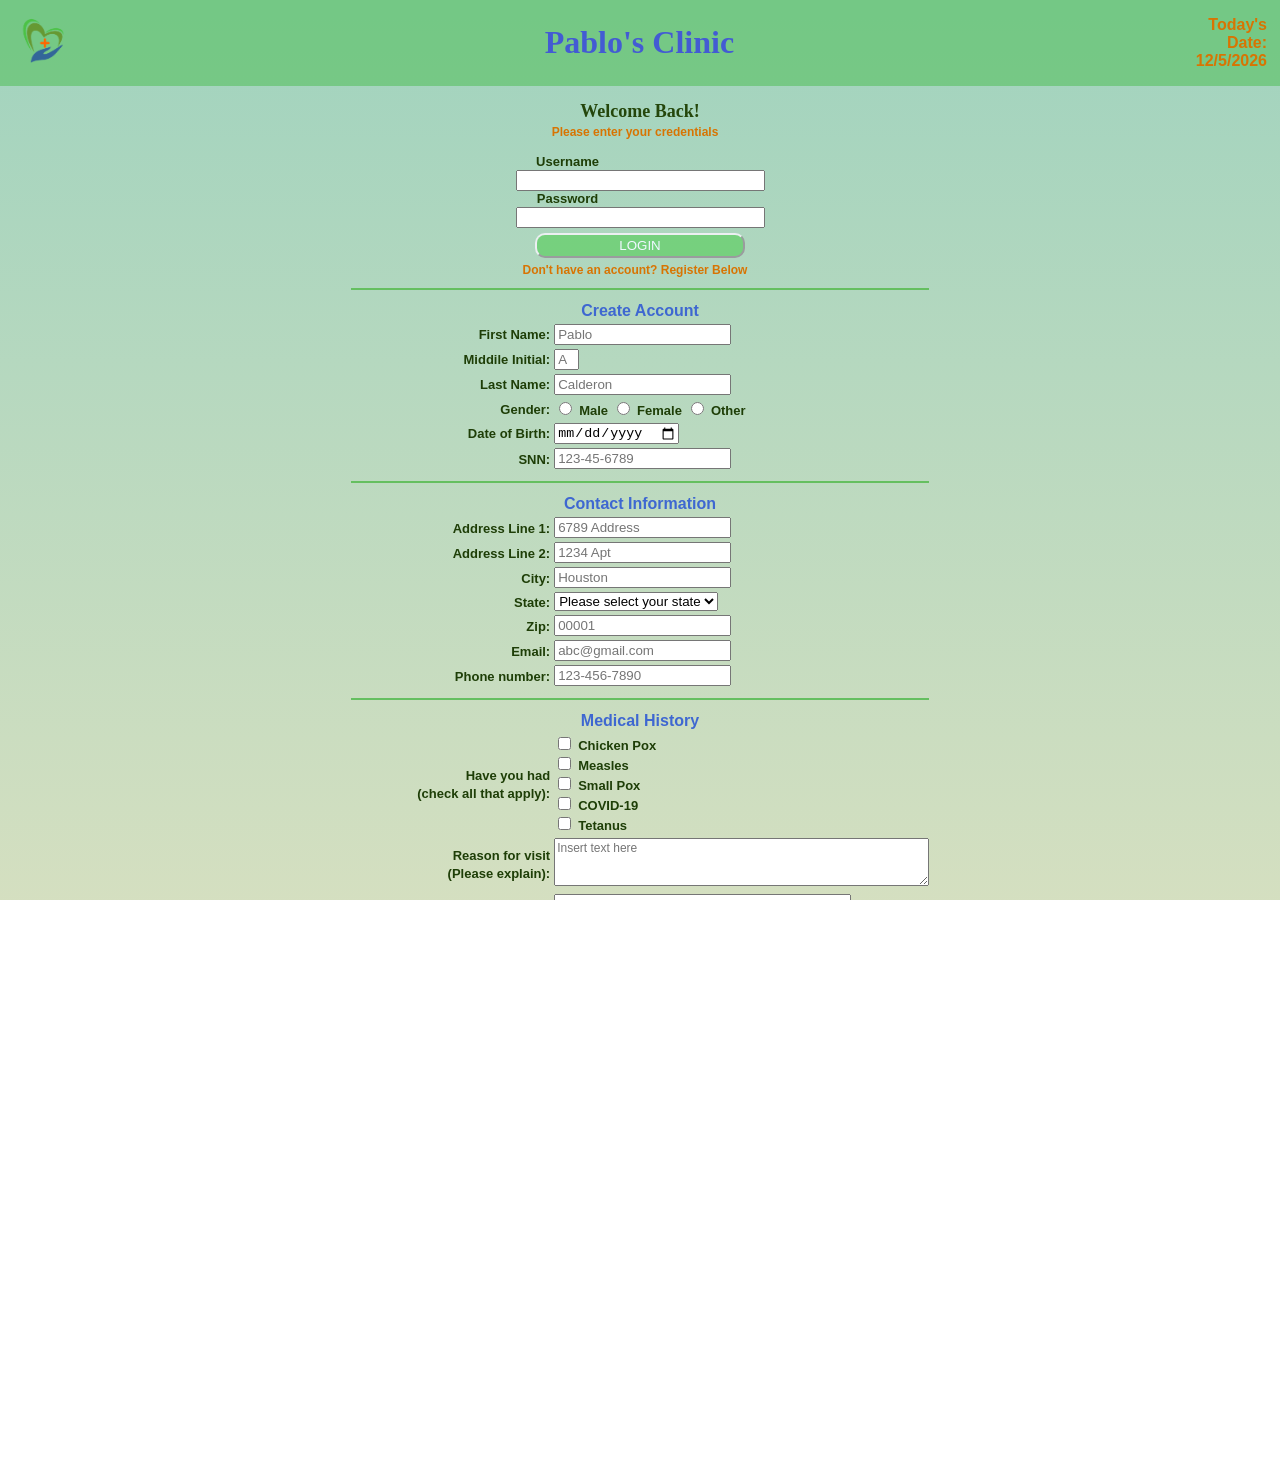
<file: index.html>
<!--This will be my first comment on these projects /
start DATE: 02.28.26  /
File: MIS 3371 /
Owner:Pablo Calderon /
Last Updated: 4.16.26 /
Simple use of 3 metadat languages put togther by yours truly /-->
<!DOCTYPE html>
<html lang="en">
         <head>
            <link rel="stylesheet" type="text/css" href="hw3.css"> <!--REMINDER change this every new hw-->
            <link rel="icon" href="clinical_logo.png">
            <script src="hw3.js" defer></script>
            <!--This will link our html metatdat wiht our css metadat-->
            <!--Remember inline css will overide any external css files that are linked to our webpage-->
            <!--JS uses verbs-->
            <title>MIS 3371 HW3</title>
           <!--This will display on the tab as the tittle ^-->
        </head>
        <body>
           <header>
               <table>
                   <tr> <!--tablo row is TR/ table data is TD/ valign is vertical alignment -->
                       <td width="20"> 
                           <div class="image">
                               <img src="clinical_logo.png" width="80px" alt="Pablo's Clinic" id="logo">
                           </div>
                       </td>

                        <td>
                            <h1>Pablo's Clinic</h1>
                        </td>

                        <td width="20">
                            <!--Span tag points to a position on a page-->
                            <p>Today's Date:<br><span id="today"></span></p>
                       </td>
                   </tr>
               </table>
           </header>
<main>

        <div class="container">
           <div class="form-box" id="login-form">
                <form action="POST">
                <h2>Welcome Back!</h2>
                <p>Please enter your credentials </p><br>
                <label class="Label-username">Username</label><br>
                <input type="login-username" name="login-username" placeholder="" size="29" required><br>
                <label class="Label-password">Password</label><br>
                <input type="login-password" name="login-password" placeholder="" size="29" required><br>

                <button class="Login-submit" type="Login">LOGIN</button>
                <p>Don't have an account? Register Below</p>
                </form>
            </div>
        </div>

           

<form name="signup" id="signup" action="https://pabscalderonalt.github.io/MIS-3371-Thank-you-page/#">
     <center>
    <!--This is where the form begins regarding accoutn info-->
<div class="form">

        <table>
            <tr><td colspan="10"> <hr color="#65bf60"> </td></tr>
                <!--COLSPAN attrb is used in table to specify how many 
                collumms a single cell shoud occupy horizontally the create account
                th value will occupy 4 colummms to fit all of our td equally-->

            <th colspan="4">Create Account</th> <!---TH is Table header--> 
            </tr>

            <tr>
                <td class="td1"><label for="fname">First Name:</label></td>
                <!--- seperate input element form and fname using td to create symmetry and
                  for now use the align feature to properly center our string -->
                <!-- when creating labels cap first letter and use the the following 
                 letters ig according to prof-->
                 <!--ID is the actual element on the page vs Name is the name of the variable-->
                 <!-- attribute order does not matter can be on seperate lines or in one line altogther-->
                  <!--Attributes are not case sensitive but it is recomended to leave them lowercase HREF and href will give the same-->
                <td>
                    <input
                    required
                    id="fname"
                    type="text"
                    name="fname"
                    maxlength="31"
                    placeholder="Pablo"
                    title="Letters, dashes, and apostrophes only"
                    pattern="[a-zA-Z']{1-30}"
                    onblur="validateFname()">
                    <br>
                    <span class="error" id="fname-error"></span>
                </td>
            </tr>

            <tr>
                <td class="td1"><label for="mname">Middile Initial:</label></td>
                <td>
                    <!--Why did i orginally name this Mini it should be mname-->
                    <input 
                    size="1"
                    id="mname"
                    type="text"
                    name="mname"
                    maxlength="1"
                    placeholder="A"
                    title="Letters only"
                    pattern="[A-Z']{0-1}"
                    onblur="validateMname()"><br>
                    <span class="error" id="mname-error"></span>
                </td>
            </tr>

            <tr>
                <td class="td1"><label for="lname">Last Name:</label></td>
                <td>
                    <input
                    required
                    id="lname"
                    type="text"
                    name="lname"
                    maxlength="31"
                    placeholder="Calderon"
                    title="Letters, dashes, and apostrophes only"
                    pattern="[a-zA-Z']{1,30}"
                    onblur="validateLname()">
                    <br>
                    <span class="error" id="lname-error"></span>
                </td>
            </tr>
            <tr>
                <td class="td1"> <label for="Gender">Gender:</label></td>
                <td> <!--when it comes to radio elements make sure the names
                    in the name style are the same that way
                    we avoid selecting multiple genders as pateints can 
                    select only 1 gender like intended-->
                    <!--NOTE FROM PROF:Use the same name variable to connect the radios-->
                    <input
                    type="radio"
                    id="male"
                    name="Gender"
                    value="male">
                    <label>Male</label>

                    <input
                    type="radio"
                    id="female"
                    name="Gender"
                    value="Female">
                    <label>Female</label>

                    <input
                    type="radio"
                    id="other"
                    name="Gender"
                    value="Other">
                    <label>Other</label>
                </td>
            </tr>
            <tr>
                <td class="td1"><label for="dob">Date of Birth:</label></td>
                <td>
                    <input
                    required
                    id="dob"
                    name="dob"
                    type="date"
                    title="Please enter your DOB"
                    onblur="validateDOB()">
                    <br>
                    <span class="error" id="dob-error"></span>
                </td>
            </tr>

            <tr>
                <td class="td1"><label for="ssn">SNN:</label></td>
                <td>
                    <input
                    required
                    id="ssn"
                    name="ssn"
                    type="password"
                    Placeholder="123-45-6789"
                    minlength="11"
                    maxlength="11"
                    title="Numbers only"
                    onblur="validateSsn()"> <br>
                    <span class="error" id="ssn-error"></span>
                </td>
            </tr>

        <td colspan="10"> <hr color="#65bf60"> </td>
<!-- CONTACT info for patient needs adress 1 n 2
 city, state, zip code, email and phone number-->

            <tr>
                <th colspan="4">Contact Information</th>
            </tr>

            <tr>
                <td class="td1"><label for="adress1">Address Line 1:</label></td>
                <td>
                  <input
                  required
                  type="text"
                  id="address1"
                  name="address1"
                  maxlength="40"
                  placeholder="6789 Address"
                  onblur="validateAddress1()">
                  <br>
                  <span class="error" id="address1-error"></span>  
                </td>
            </tr>
            <tr>
                <td class="td1"><label for="adress2">Address Line 2:</label></td>
                <td>
                  <input
                  type="text"
                  id="address2"
                  name="address2"
                  maxlength="40"
                  placeholder="1234 Apt">  
                </td>
            </tr>

            <tr>
                <td class="td1"><label for="city">City:</label></td>
                <td>
                    <input
                    required
                    type="text"
                    id="city"
                    name="city"
                    maxlength="30"
                    Placeholder="Houston"
                    onblur="validateCity()">
                    <br>
                    <span class="error" id="city-error"></span>
                </td>
            </tr>

            <tr>
                <td class="td1"><label for="State">State:</label></td>
                <td>
                    <select>
                            <option value="" disabled selected hidden>Please select your state </option>
                        	<option value="AL">Alabama</option>
	                        <option value="AK">Alaska</option>
	                        <option value="AZ">Arizona</option>
	                        <option value="AR">Arkansas</option>
	                        <option value="CA">California</option>
                            <option value="CO">Colorado</option>
                            <option value="CT">Connecticut</option>
                            <option value="DE">Delaware</option>
                            <option value="DC">District Of Columbia</option>
                            <option value="FL">Florida</option>
                            <option value="GA">Georgia</option>
                            <option value="HI">Hawaii</option>
                            <option value="ID">Idaho</option>
                            <option value="IL">Illinois</option>
                            <option value="IN">Indiana</option>
                            <option value="IA">Iowa</option>
                            <option value="KS">Kansas</option>
                            <option value="KY">Kentucky</option>
                            <option value="LA">Louisiana</option>
                            <option value="ME">Maine</option>
                            <option value="MD">Maryland</option>
                            <option value="MA">Massachusetts</option>
                            <option value="MI">Michigan</option>
                            <option value="MN">Minnesota</option>
                            <option value="MS">Mississippi</option>
                            <option value="MO">Missouri</option>
                            <option value="MT">Montana</option>
                            <option value="NE">Nebraska</option>
                            <option value="NV">Nevada</option>
                            <option value="NH">New Hampshire</option>
                            <option value="NJ">New Jersey</option>
                            <option value="NM">New Mexico</option>
                            <option value="NY">New York</option>
                            <option value="NC">North Carolina</option>
                            <option value="ND">North Dakota</option>
                            <option value="OH">Ohio</option>
                            <option value="OK">Oklahoma</option>
                            <option value="OR">Oregon</option>
                            <option value="PA">Pennsylvania</option>
                            <option value="RI">Rhode Island</option>
                            <option value="SC">South Carolina</option>
                            <option value="SD">South Dakota</option>
                            <option value="TN">Tennessee</option>
                            <option value="TX">Texas</option>
                            <option value="UT">Utah</option>
                            <option value="VT">Vermont</option>
                            <option value="VA">Virginia</option>
                            <option value="WA">Washington</option>
                            <option value="WV">West Virginia</option>
                            <option value="WI">Wisconsin</option>
                            <option value="WY">Wyoming</option>
                    </select>
                </td>
            </tr>

            <tr>
                <td class="td1"><label for="zip">Zip:</label></td>
                <td>
                    <input
                    required
                    id="zip"
                    name="zip"
                    type="text"
                    maxlength="5"
                    pattern="[0-9]{5}"
                    placeholder="00001"
                    title="Please enter your Zip code"
                    onblur="validateZip()">
                    <br>
                    <span class="error" id="zip-error"></span>
                </td>
            </tr>
            
            <tr>
                <td class="td1"><label for="email">Email:</label></td>
                <td>
                    <input
                    required
                    id="email"
                    type="text"
                    name="email"
                    maxlength="50"
                    placeholder="abc@gmail.com"
                    title="Please enter your Email"
                    pattern="[a-z0-9._%+-]+@[a-z0-9.-]+\.[a-z]{2,20}$"
                    onblur="validateEmail()"
                    />
                    <br>
                    <span class="error" id="email-error"></span>
                </td>
            </tr>
            
            <tr>
                <td class="td1"><label for="phone-number">Phone number:</label></td>
                <td>
                    <input
                    required
                    type="text"
                    id="phonenum"
                    name="phonenum"
                    pattern="[0-9]{3}-[0-9]{3}-[0-9]{4}"
                    maxlength="30"
                    placeholder="123-456-7890"
                    title="Please enter your Phone number"
                    onblur="validatePhonenum()">
                    <br>
                    <span class="error" id="phonenum-error"></span>
                </td>
            </tr>

    </td></tr><td colspan="10"> <hr color="#65bf60"></td></tr>
            <!--Section 3 Pateint medical history and begin of JAVASCRIPT
            reason for visit, current medication, select radio for diseases, vaccination info,
            scale of pain 1-10, insurance, user id n password  sumbit and reset button -->

            <tr>
                <th colspan="4">Medical History</th>
            </tr>

            <tr>
                <td class="td1"><label>Have you had <br>
            (check all that apply):</label></td>
            <td>
                <input type="checkbox" id="option1" name="Chicken Pox" value="Chicken Pox">
                <label for="Chicken">Chicken Pox</label><br>
                <input type="checkbox" id="option2" name="Measles" value="Measles">
                <label for="Measles">Measles</label> <br>
                <input type="checkbox" id="option3" name="Small Pox" value="Small Pox">
                <label for="Small Pox">Small Pox</label><br>
                <input type="checkbox" id="otpion4" name="COVID-19" value="COVID-19">
                <label for="COVID-19">COVID-19</label><br>
                <input type="checkbox" id="option5" name="Tetanus" value="Tetanus">
                <label for="Tetanus">Tetanus</label>
            </td>
            </tr>

            <tr>
                <td class="td1"><label for="reason">Reason for visit<br>
                (Please explain):</label></td>
                <td>
                <!--made the mistake orginally of using input text rather than text area
                when a user has to write down a lot of stuff it is more convenitent 
                to have more room for them which the textarea element does we will do the same with medication-->
                    <textarea       
                    required
                    maxlength="500"
                    rows="3"
                    cols="50"
                    id="reason"
                    name="reason"
                    title="Please enter your reason for visit"
                    placeholder="Insert text here" 
                    ></textarea>
                    <span id="Reason_text"></span>
                    <!-- For JS keepts notes for patient description -->
                </td>
            </tr>

            <tr>
                <td class="td1"> <label for="medication"> Current Medication:</label></td>
                <td>
                    <input
                    required
                    size="35"
                    type="text"
                    id="medication"
                    name="medication"
                    maxlength="200"
                    placeholder="Please enter any current medication">
                </td> 
            </tr>

            <tr>
                <td class="td1"><label>Have you been vaccinated:</label></td>
                <td>
                    <input type="radio" id="Yes" value="Yes" name="vaccination">
                    <label for="Yes">Yes</label>
                    <input type="radio" id="No" value="No" name="vaccination">
                    <label for="NO">No</label>

                </td>
            </tr>

            <tr>
               <td class="td1"><label for="range">How are your symptoms? <br>(1 being light; 10 being extreme) </label></td>
               <td> 
                <input
                required 
                type="range"
                name="range"
                id="myRange"
                min="1"
                max="10"
                value="0">
                <label><span id="range_slider"></span></label>
               </td> 
            </tr>
    </td></tr><td colspan="10"> <hr color="#65bf60"> </td></tr>
            <tr>
                
                <th colspan="4">Patient Portal Sign Up</th>
            </tr>
        </table>

        <div class="container">
            <div class="form-box" id="login-form">

                <!--Username-->
                <br>
                <label for="username" class="Label-username">Username</label><br>
                
                <input type="username" 
                name="username" 
                placeholder="  " 
                minlength="5"
                maxlength="31" 
                size="30" 
                required
                id="username"
                title="username must contain at least 5 characters and cannot start with a number"
                onblur="validateUsername()">                 
                <!--size is 30 stricitly for visual purposes-->
                <br>
                <span class="error" id="username-error"></span>
                <br>

                <!--Password-->
                <label for="pass" class="Label-password">Password</label><br>
                
                <input type="password"
                 name="pass"
                 id="pass" 
                 placeholder="  " 
                 minlength="10"
                 maxlength="30"
                 size="30" 
                 title="Password must contain at least 10 characters, one uppercase letter, one number, one lowercase letter, and one special character"
                 required
                 onblur="validatePass()"
                 oninput="validatePass()"
                 onfocus="validatePass()">
                 <br>
                <span class="error" id="pass1-error"></span>
                 <br>
                
                
                <!--comfirm-->
                <label for="c_pass" class="Label-password2">Comfirm Password</label><br>
                
                <input type="password"
                 name="c_pass" 
                 id="c_pass"
                 placeholder="  " 
                 minlength="10"
                 maxlength="30"
                 size="30" 
                 required
                 title="Please re-enter your password"
                 onblur="ComfirmPass()"
                 oninput="ComfirmPass()"
                 onfocus="ComfirmPass()">
                 <br>
                 <span class="error" id="pass2-error"></span>
                 <br>



                <button id="Submit" class="submit-button" type="Submit">Submit</button>
                <button id="reset" class="reset-button" type="Reset">Reset</button>
                <input  type="button"  name="review"  id="review"  class="review-button"  value="Review" onclick="reviewInput()">
                <input type="button"  name="validate"  id="validate" class="validate-button" value="Validate" onclick="validateEverything()">
            </div>
        </div>

    </div>
    <br>
    <div class="pass-message">
        <span id="msg1"></span><br>
        <span id="msg2"></span><br>
        <span id="msg3"></span><br>
        <span id="msg4"></span><br>
        <span id="msg5"></span><br>
        <span id="msg6"></span><br>
        <span id="msg7"></span><br>
        <span id="pass2-error"></span>
    </div>
    <br>

    <p id="showInput"></p>
 
</form>
</main>  
    <!--HTML and CSS is sequential--> 
    <!--Change html values and css inisde the document object window-->  


    </center>
    <div>
    <footer>
        <br><br>
        <p Align="right">© 2025 Pablo's Clinic | <a href="#">Contact Us</a> </p>
        <br>
    </footer>
    </div>

<div id="alert-box">
    <div id="alert-content">
        <h4>Please fill out all required fields. </h4>
        <button id="close-alert">OK</button>
    </div>
</div>

    </body>
</html>
</file>
<file: hw3.css>
/* 
This will be my first comment on the css hw1 file
START DATE: 01.21.26  /
File: MIS 3371 /
Owner:Pablo Calderon /
Last Updated: 3.1.26 /
Simple use of 3 metadat languages put togther by yours truly /
*/

/* to specify a certain html elemet obtain its class attribute and then .xyz */
/* to specify a certain html element using id then use #xyz */

.td1 {
    text-align: right;
}

html, body {
    width: 100%;
    height: 100%;
    padding: 0%;
    margin: 0%;
    overflow-x: hidden;
    overflow-y: scroll;
}

form {
    text-align: center;
}

body {
    min-height: 100%;
    display:flex;
    margin: 0;
    flex-direction: column;
    background:linear-gradient(to bottom, rgb(160, 211, 190), rgba(110, 147, 42, 0.294));    
}



 footer {
    background-color: #4fbf5387;
    width: 100%;
    margin-top: auto;
 }


main {flex: 1;width: 100%;}


header{
    display: flex;
    text-align:right;
    flex-direction: column;
    background-color: #4fbf5387;
}


h1 {
    color: rgb(67, 91, 211);
    display: flex;
    justify-content: center;
    align-items: center;
}


h2 {
    text-align: center;
    color:rgb(36, 70, 11);
    margin-bottom: 3px;

}

.Label-username {margin-right: 145px;}
.Label-password {margin-right: 145px;}
.Label-password2 {margin-right: 89px;}

p {
    padding: 0%;
    margin-bottom: 0px;
    margin-top:0%;
    margin-right: 10px;
    font-family:sans-serif;
    font-weight: bold;
    color: rgb(216, 116, 2);
}


th {
    color:rgb(62, 103, 209);
    font-family: sans-serif;
}


label {
    color: rgb(30, 62, 7);
    font-family: sans-serif;
    font-size: 13px;
    font-weight: bold;

}


.Login-submit {
  color:aliceblue;
    background-color: #5ece62b1;
    margin: 5px;
    border-color: rgb(236, 239, 242);
    height: 25px;
    width: 210px;
    margin-right: 0px;
    margin-left: 0px;
    border-radius: 10px;
    cursor: pointer;
}

.Login-submit:hover {
    color:rgb(255, 255, 255);
    background-color: #23fc2a82;
    margin: 5px;
    border-color: rgb(236, 239, 242);
    height: 25px;
    width: 210px;
    margin-right: 0px;
    margin-left: 0px;
    border-radius: 10px;
    cursor: pointer;
}

.form-box {font-size: 12px;}

.submit-button {
    color:aliceblue;
    background-color:rgb(62, 103, 209);
    margin: 0px;
    border-color: rgb(236, 239, 242);
    height: 35px;
    width: 80px;
    margin-right: 0px;
    margin-left: 20px;
    border-radius: 10px;
    cursor: pointer;
}
.submit-button:hover {background-color: #73caf2;color:white;border-color: rgb(250, 250, 250);font-weight: bold;}

.reset-button {
    color:aliceblue;
    background-color:rgb(216, 116, 2);
    margin: 0px;
    height: 35px;
    width: 80px;
    border-color: rgb(236, 239, 242);
    border-radius: 10px;
    cursor: pointer;
}
.reset-button:hover {background-color: rgb(86, 48, 6);color:rgb(192, 185, 185); border-color: rgb(208, 206, 206); font-weight: bold;}


.review-button {color:aliceblue; background-color:rgb(57, 174, 63); margin: 0px; border-color: rgb(236, 239, 242); height: 35px; width: 80px; border-radius: 10px; cursor: pointer;}


.validate-button{
    color:rgb(233, 242, 250);
    background-color:rgb(36, 70, 11);
    margin: 0px;
    border-color: rgb(223, 231, 239);
    height: 35px;
    width: 80px;
    border-radius: 10px;
    cursor: pointer;
    margin-right: 15px;
}
.validate-button:hover {
    color:rgb(250, 250, 250);
    background-color:rgb(86, 131, 55);
    margin: 0px;
    border-color: rgb(236, 239, 242);
    height: 35px;
    width: 80px;
    border-radius: 10px;
    cursor: pointer;
    margin-right: 15px;
    font-weight: bold;
}


#showInput {
    display: flex;
    justify-content: center;
    
}
.review-button:hover {color:rgb(252, 252, 252);background-color:rgb(67, 209, 74);margin: 0px; border-color: rgb(236, 239, 242); height: 35px; width: 80px; border-radius: 10px; font-weight: bold; cursor: pointer; }
textarea {font-family: arial;font-size: 12px;}
h3 { text-align: center;}
 a {text-decoration: none; }
 .error {color: red; font-family: sans-serif; font-weight: bold; font-size: 12px; }


 #alert-box {
    display: none;  /* for now this keeps our box hidden */
     /*the box will show up thru js changing its display to block*/
    position:fixed; /*when usnig fixed position pair w/ offset properties*/
    z-index: 9999;
    left: 0;
    top: 0;
    width: 100%;
    height: 100%;
    overflow: auto;
    background:linear-gradient(to bottom, rgba(20, 98, 208, 0.317), rgba(76, 144, 192, 0.373));
    color: aliceblue;
}

#alert-content {
    background-color: rgb(252, 252, 252);
    border-radius: 10px;
    width: 275px;
    height: 120px;
    margin: auto;
    margin-top: 100px;
    padding: 10px;
    text-align: center;
    color: rgb(22, 78, 20);
}

#close-alert {
    background-color: rgb(26, 40, 86);
    border-style: solid;
    color: rgb(250, 250, 250);
    border-color: rgb(255, 255, 255);
    font-size: 10px;
    font-weight: bold;
    height: 35px;
    width: 80px;
    border-radius: 10px;
    cursor: pointer;
    text-align: center;
    font-family: Arial, Helvetica, sans-serif;
}
</file>
